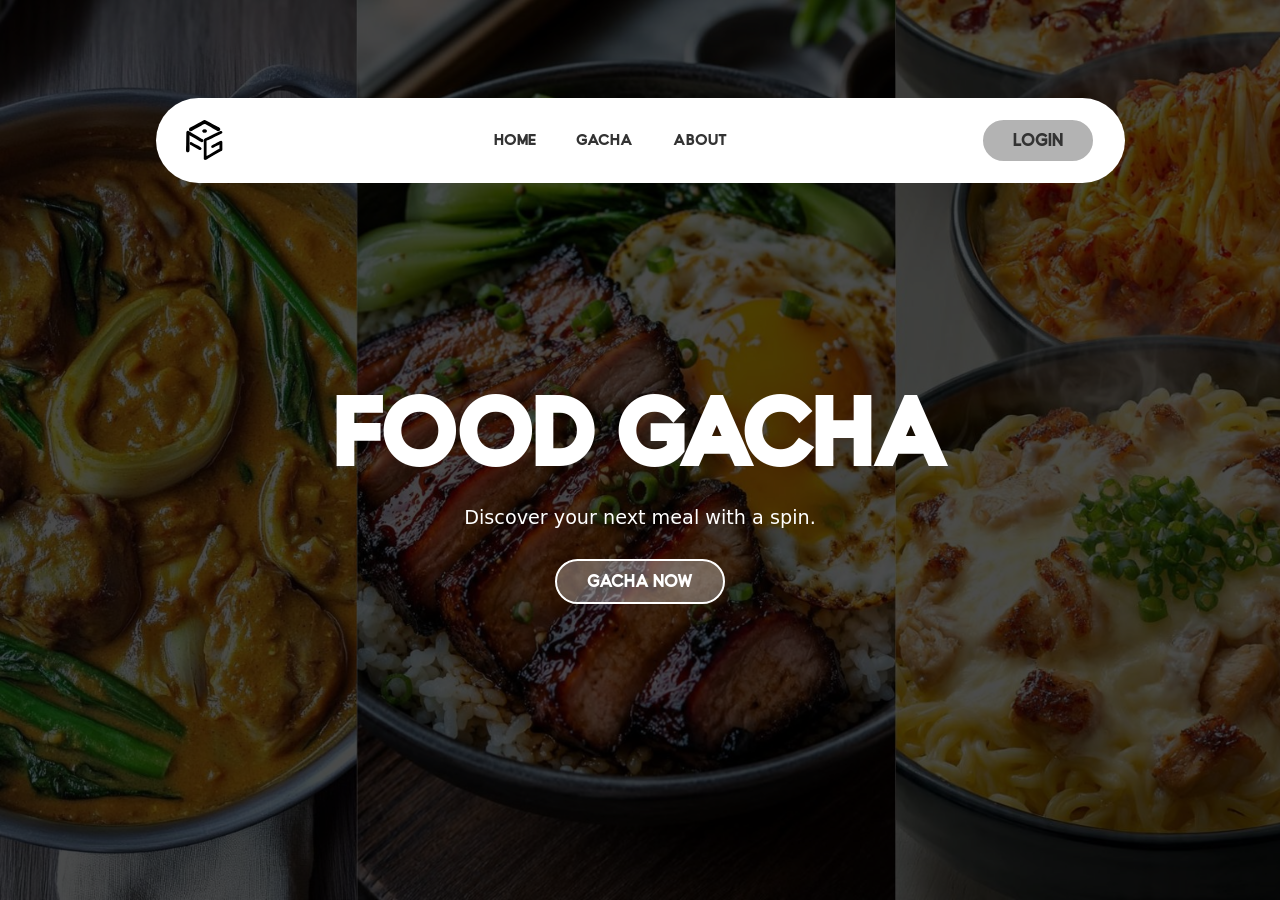
<file: index.html>
<html>
    <head>
        <meta charset="UTF-8">
        <meta name="viewport" content="width+device-width,initial-scale=1.0">
        <link rel="stylesheet" href="Home.css">
        <link rel="stylesheet" href="https://cdn.jsdelivr.net/npm/bootstrap-icons@1.11.3/font/bootstrap-icons.css" integrity="sha384-tViUnnbYAV00FLIhhi3v/dWt3Jxw4gZQcNoSCxCIFNJVCx7/D55/wXsrNIRANwdD" crossorigin="anonymous">
    </head>

    <body>

        <section class="home" id="home">

            <div class="hero-card">
                <nav>
                    <div class="logo">
                        <a href="#home"> 
                            <img src="FG-1.svg" alt="FGLogo">
                        </a>
                    </div>


                    <input type="checkbox" id="menu-toggler">
                    <label for="menu-toggler" id="hamburger">
                        <i class="bi bi-list"></i>
                    </label>


                    <ul class="nav-links flex" id="nav-menu">
                        <li><a href="index.html">Home</a></li>
                        <li><a href="Gacha.html">Gacha</a></li>
                        <li><a href="About.html">About</a></li>
                        <li class="mobile-login">
                            <a href="#" class="btn">Login</a>
                        </li>
                    </ul>

                    <div class="buttons">
                        <button class="btn">Login</button>
                    </div>
                </nav>

                <div class="hero-content">
                    <h1>FOOD GACHA</h1>
                    <p>Discover your next meal with a spin.</p>

                    <a href="Gacha.html" class="cta-btn">
                        Gacha Now
                    </a>
                </div>
            </div>
        </section>
         
        <script src="Navbar.js"></script>
    </body>
</html>
</file>
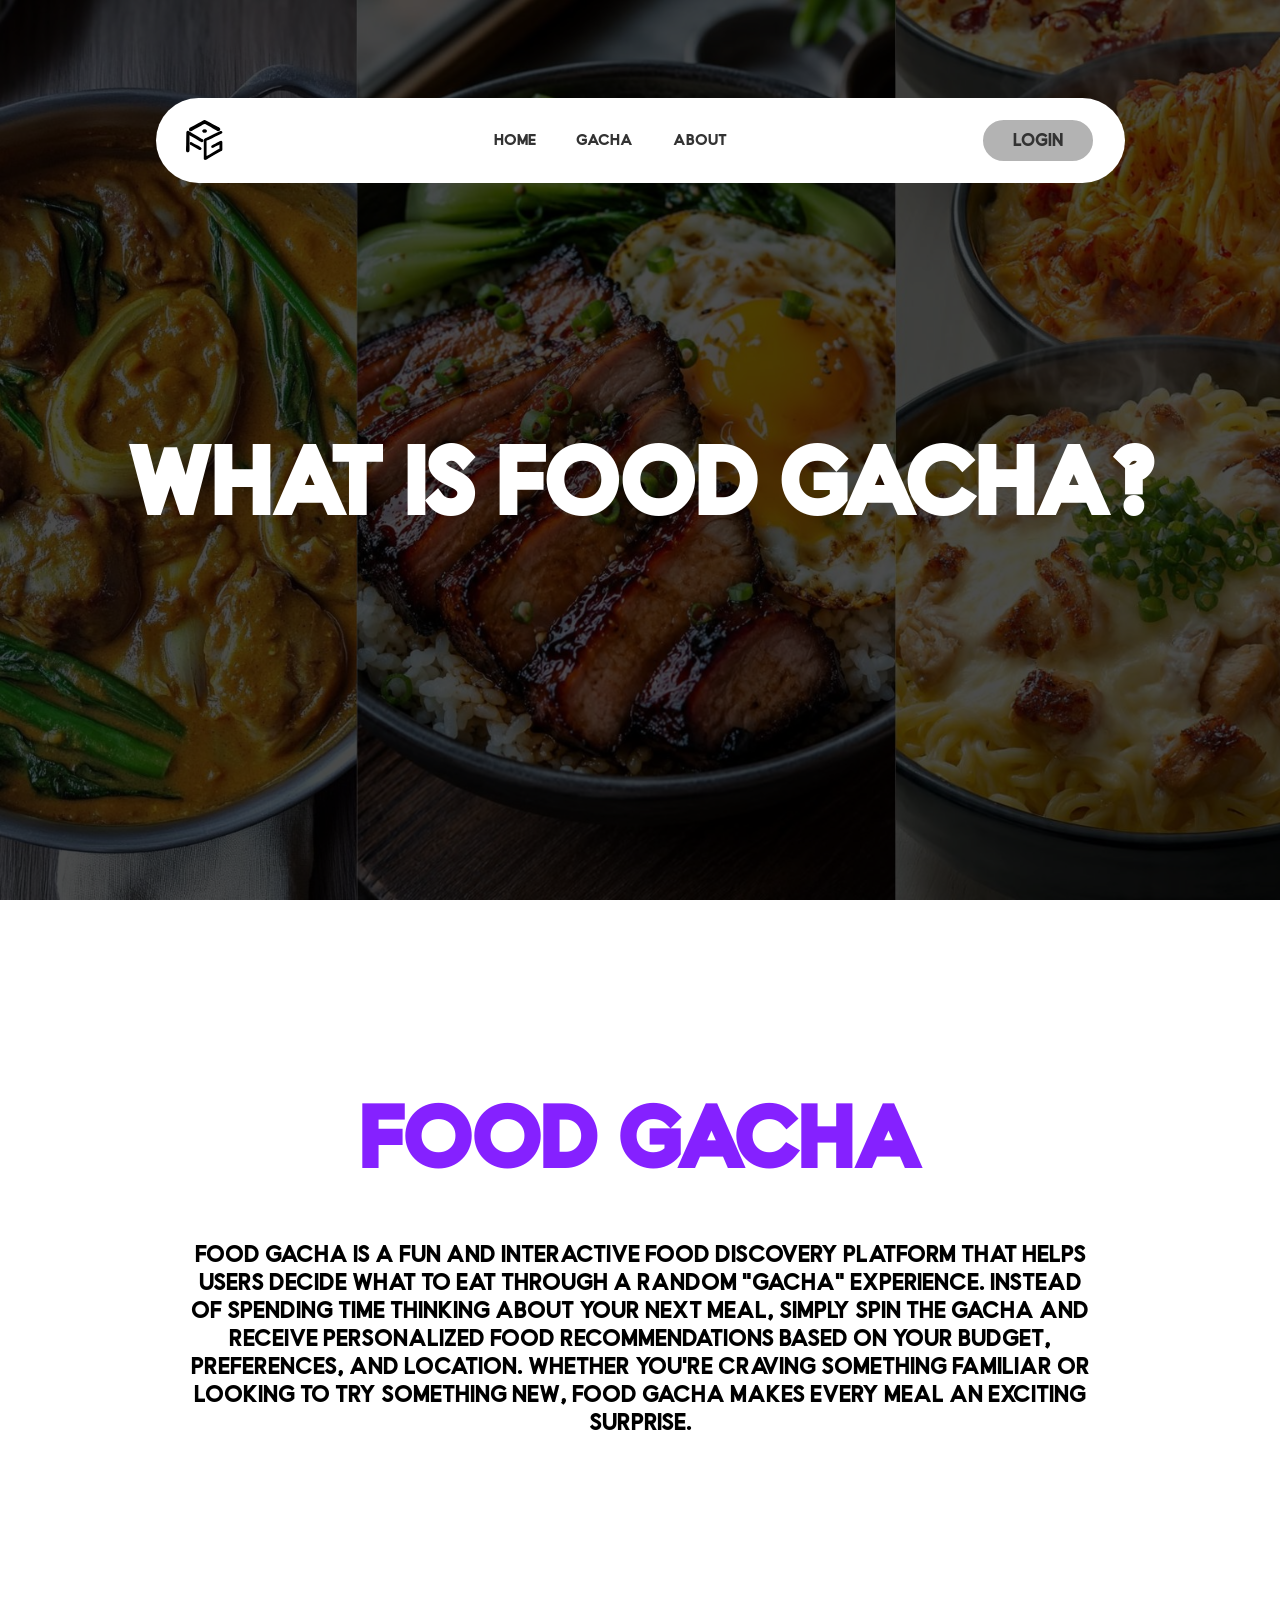
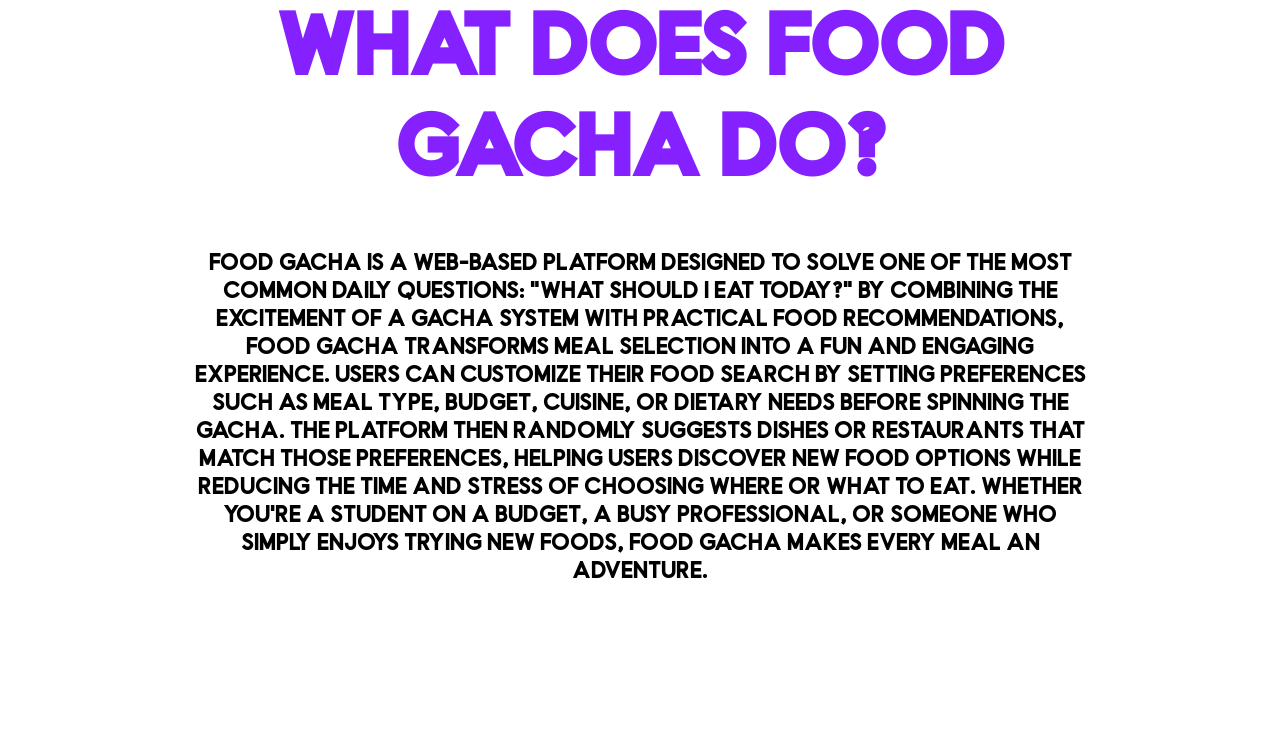
<file: About.html>
<html>
    <head>
        <meta charset="UTF-8">
        <meta name="viewport" content="width+device-width,initial-scale=1.0">
        <link rel="stylesheet" href="About.css">
        <link rel="stylesheet" href="https://cdn.jsdelivr.net/npm/bootstrap-icons@1.11.3/font/bootstrap-icons.css" integrity="sha384-tViUnnbYAV00FLIhhi3v/dWt3Jxw4gZQcNoSCxCIFNJVCx7/D55/wXsrNIRANwdD" crossorigin="anonymous">
    </head>

    <body>

        <section class="home" id="home">

            <div class="hero-card">
                <nav>
                    <div class="logo">
                        <a href="index.html"> 
                            <img src="FG-1.svg" alt="FGLogo">
                        </a>
                    </div>


                    <input type="checkbox" id="menu-toggler">
                    <label for="menu-toggler" id="hamburger">
                        <i class="bi bi-list"></i>
                    </label>


                    <ul class="nav-links flex" id="nav-menu">
                        <li><a href="index.html">Home</a></li>
                        <li><a href="Gacha.html">Gacha</a></li>
                        <li><a href="About.html">About</a></li>
                        <li class="mobile-login">
                            <a href="#" class="btn">Login</a>
                        </li>
                    </ul>

                    <div class="buttons">
                        <button class="btn">Login</button>
                    </div>
                </nav>

                <div class="hero-content">
                    <div class="hero-text">
                        <h1>What is food gacha?</h1>
                    </div>

                </div>
            </div>
        </section>
         
         <section class="about" id="about">

            <div class="about-card">
                <div class="about-content">
                    <div class="about-text">
                        <h1>Food gacha</h1>
                        <p>
                            Food Gacha is a fun and interactive food discovery platform 
                            that helps users decide what to eat through a random "gacha" experience. 
                            Instead of spending time thinking about your next meal, simply spin the gacha 
                            and receive personalized food recommendations based on your budget, preferences,
                             and location. Whether you're craving something familiar or looking to try something new, 
                             Food Gacha makes every meal an exciting surprise.
                        </p>
                    </div>

                    <div class="about-text">
                        <h1>What does food gacha do?</h1>
                        <p>
                            Food Gacha is a web-based platform designed to solve one of the most common daily questions: "What should I eat today?" By combining the excitement of a gacha system with practical food recommendations, Food Gacha transforms meal selection into a fun and engaging experience.

Users can customize their food search by setting preferences such as meal type, budget, cuisine, or dietary needs before spinning the gacha. The platform then randomly suggests dishes or restaurants that match those preferences, helping users discover new food options while reducing the time and stress of choosing where or what to eat.

Whether you're a student on a budget, a busy professional, or someone who simply enjoys trying new foods, Food Gacha makes every meal an adventure.
                        </p>
                    </div>
                </div>
            </div>
        </section>

        <script src="Navbar.js"></script>
    </body>
</html>
</file>
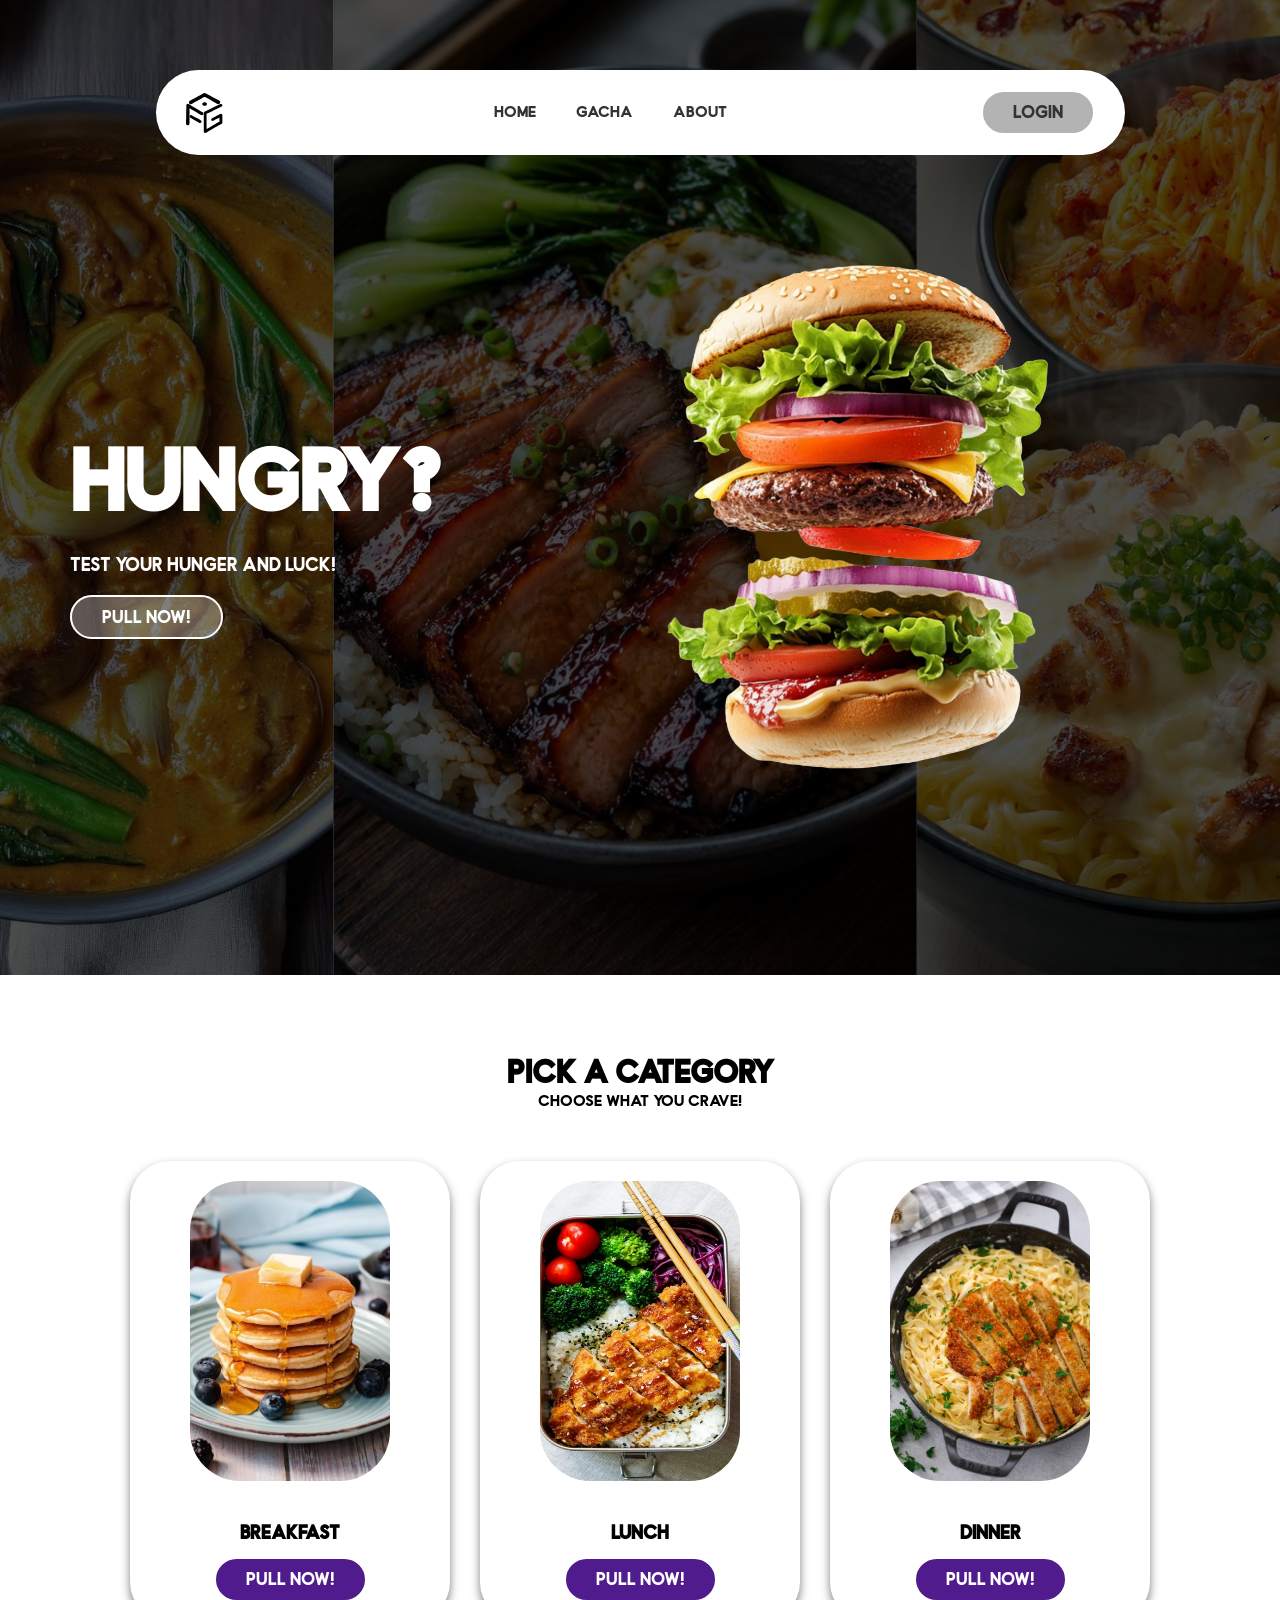
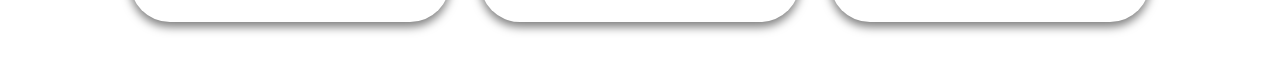
<file: Gacha.html>
<html>
    <head>
        <meta charset="UTF-8">
        <meta name="viewport" content="width+device-width,initial-scale=1.0">
        <link rel="stylesheet" href="Gacha.css">
        <link rel="stylesheet" href="https://cdn.jsdelivr.net/npm/bootstrap-icons@1.11.3/font/bootstrap-icons.css" integrity="sha384-tViUnnbYAV00FLIhhi3v/dWt3Jxw4gZQcNoSCxCIFNJVCx7/D55/wXsrNIRANwdD" crossorigin="anonymous">
    </head>

    <body>

        <section class="home" id="home">

            <div class="hero-card">
                <nav>
                    <div class="logo">
                        <a href="index.html"> 
                            <img src="FG-1.svg" alt="FGLogo">
                        </a>
                    </div>


                    <input type="checkbox" id="menu-toggler">
                    <label for="menu-toggler" id="hamburger">
                        <i class="bi bi-list"></i>
                    </label>


                    <ul class="nav-links flex" id="nav-menu">
                        <li><a href="index.html">Home</a></li>
                        <li><a href="Gacha.html">Gacha</a></li>
                        <li><a href="About.html">About</a></li>
                        <li class="mobile-login">
                            <a href="#" class="btn">Login</a>
                        </li>
                    </ul>

                    <div class="buttons">
                        <button class="btn">Login</button>
                    </div>
                </nav>

                <div class="hero-content">
                    <div class="hero-text">
                        <h1>hungry?</h1>
                        <p>Test your hunger and luck!</p>

                        <a href="#services" class="cta-btn" id="pull-btn">
                            Pull Now!
                        </a>
                    </div>

                    <div class="hero-image">
                        <img src="hamburbur.png" alt="gachaimage">
                    </div>
                </div>
            </div>
        </section>
         
        <section class="gacha-services" id="services">
            <div class="container">
                <div class="section-title">
                    <h2>Pick a Category</h2>
                    <p>Choose what you crave!</p>
                </div>

                <ul class="cards flex">
                    <li class="card">
                        <img src="break.jpg" alt="serviceImg">
                        <h3> Breakfast </h3>
                        <a href="https://gamemick.com/game/pGkKNM2ara">Pull Now!</a>
                    </li>
                    <li class="card">
                        <img src="lunch2.jpg" alt="serviceImg">
                        <h3>Lunch</h3>
                        <a href="https://gamemick.com/game/zkDW2NH-J-">Pull Now!</a>
                    </li>
                    <li class="card">
                        <img src="dinner.jpg" alt="serviceImg">
                        <h3>Dinner</h3>
                        <a href="https://gamemick.com/game/zkDW2NH-J-">Pull Now!</a>
                    </li>
                </ul>
            </div>
        </section>

        <script src="Navbar.js"></script>
    </body>
</html>
</file>
<file: Home.css>
@import url('https://fonts.googleapis.com/css2?family=Baloo+2:wght@400..800&family=Nunito:ital,wght@0,200..1000;1,200..1000&display=swap');
@import url('https://fonts.googleapis.com/css2?family=Nunito:ital,wght@0,200..1000;1,200..1000&display=swap');
@font-face {
    font-family: 'RetroFloral';
    src: url('retro-floral.regular.woff2') format('woff2'),
         url('retro-floral.regular.woff') format('woff');
    font-weight: normal;
    font-style: normal;
}

*{
    margin:0;
    padding:0;
    box-sizing:border-box;
}

body{
    font-family: system-ui, -apple-system, BlinkMacSystemFont, 'Segoe UI', Roboto, Oxygen, Ubuntu, Cantarell, 'Open Sans', 'Helvetica Neue', sans-serif
}


/* MAIN SECTION */

.home{
    min-height:100vh;
    display:flex;
    justify-content:center;
    align-items:center;
    padding:40px 20px;
    background:url(FoodGachaBG.jpg);
    background-size: cover;
    background-position: center;
    position: relative;
    overflow: hidden;
}

.home::before {
    content: '';
    position: absolute;
    height: 100%;
    width: 100%;
    top: 0;
    left: 0;
    background: rgba(0, 0, 0, 0.7);
}



/* CARD */

.hero-card{
    width:100%;
    max-width:1200px;
    min-height:85vh;
    border-radius:30px;
    background-size:cover;
    background-position:center;
    padding:30px;
    display:flex;
    flex-direction:column;
    position: relative;
    z-index: 1;
}



/* NAVIGATION */

#menu-toggler, #hamburger {
    display: none;
}

nav{
    background:white;
    border-radius:50px;
    padding:20px 30px;
    display:flex;
    justify-content:space-between;
    align-items:center;
    width: 85%;
    margin: 0 auto;
    position: relative;
    font-family: system-ui, -apple-system, BlinkMacSystemFont, 'Segoe UI', Roboto, Oxygen, Ubuntu, Cantarell, 'Open Sans', 'Helvetica Neue', sans-serif;
}

.logo{
    font-size:1.5rem;
    font-weight:bold;
}

.logo img{
    height: 40px;      /* Adjust the size */
    width: auto;       /* Keeps the aspect ratio */
    display: block;
}

.nav-links{
    list-style:none;
    display:flex;
    gap:40px;
}

.nav-links a{
    text-decoration:none;
    color:#333;
    font-family: 'RetroFloral', sans-serif;
}

.nav-links a:hover {
    color: #8521ff;
    transition: 0.3s;
}

.mobile-login {
    display: none;
}

.btn {
    color: #333;
   text-decoration: none;
   background: #b3b3b3;
   padding: 10px 30px;
   border-radius: 40px;
   border: 2px solid #fff;
   box-shadow: rgba(0, 0, 0, 0.7);
   font-size: 18px;
   transition: 0.3s;
   font-family: 'RetroFloral';
}

.btn:hover {
    color: #ffffff;
    background: #8521ff;
}


/* HERO CONTENT */

.hero-content{
    flex:1;
    display:flex;
    flex-direction:column;
    justify-content:center;
    align-items:center;
    text-align:center;
    color:white;
    
}

.hero-content h1{
    font-size:clamp(2rem, 8vw, 6rem);
    margin-bottom:15px;
    font-family: 'RetroFloral', sans-serif
}

.hero-content p{
    font-size:1.2rem;
    margin-bottom:30px;
}


.cta-btn{
    color: #fff;
   text-decoration: none;
   background:rgba(255, 255, 255, 0.3);
   padding: 10px 30px;
   border-radius: 40px;
   border: 2px solid #fff;
   box-shadow: rgba(0, 0, 0, 0.7);
   font-size: 18px;
   transition: 0.3s;
   font-family: 'RetroFloral', sans-serif;
}

.cta-btn:hover {
    color: #fff;
    background: #8521ff;
}

/* TABLET */

@media (max-width:768px){

   nav{
        position: relative;
        width: 100%;
        border-radius: 20px;
    }

    #hamburger{
         display: block;
        position: absolute;
        right: 30px;
        top: 50%;
        transform: translateY(-50%);
        color: rgb(0, 0, 0);
        font-size: 2rem;
        cursor: pointer;
    }

    #hamburger:hover{
        color: aquamarine;
        transition: 0.3s;
    }

    .nav-links{
        position: absolute;
        top: 78%;
        left: 0;
        width: 100%;
        background: white;
        flex-direction: column;
        align-items: center;
        border-radius: 0 0 20px 20px;
        padding: 5px 0 10px;
        max-height: 0;
        overflow: hidden;
        transition: max-height 0.4s ease;
    }

    .nav-links li{
        width: 100%;
        text-align: center;
        padding: 8px 0;
    }

    .nav-links a{
        display: block;
        width: 100%;
    }

    /* Show dropdown when hamburger is clicked */
    #menu-toggler:checked ~ .nav-links{
        max-height: 350px;
    }

    /* Optional: hide login button on mobile */
    .buttons{
        display: none;
    }
    
    .mobile-login{
        display:block;
        padding: 5px 0 30px !important;
    }

    .mobile-login .btn{
        display:inline-block;
        background:#b3b3b3;
        color:#333;
        text-decoration:none;
        padding:10px 30px;
        border-radius:40px;
        transition:.3s;
        width: auto;
    }

    .mobile-login .btn:hover{
        color:#fff;
        background:rgb(177,86,33);
    }
    
    
}
</file>
<file: About.css>
@import url('https://fonts.googleapis.com/css2?family=Baloo+2:wght@400..800&family=Nunito:ital,wght@0,200..1000;1,200..1000&display=swap');
@import url('https://fonts.googleapis.com/css2?family=Nunito:ital,wght@0,200..1000;1,200..1000&display=swap');
@font-face {
    font-family: 'RetroFloral';
    src: url('retro-floral.regular.woff2') format('woff2'),
         url('retro-floral.regular.woff') format('woff');
    font-weight: normal;
    font-style: normal;
}

*{
    margin:0;
    padding:0;
    box-sizing:border-box;
}



body{
    font-family: system-ui, -apple-system, BlinkMacSystemFont, 'Segoe UI', Roboto, Oxygen, Ubuntu, Cantarell, 'Open Sans', 'Helvetica Neue', sans-serif
}

.container {
    max-width: 1200px;
    width: 100%;
    margin: 0 auto;
    padding: 0 20px;
}

/* MAIN SECTION */

.home{
    min-height:100vh;
    display:flex;
    justify-content:center;
    align-items:center;
    padding:40px 20px;
    background:url(FoodGachaBG.jpg);
    background-size: cover;
    background-position: center;
    position: relative;
    overflow: hidden;
}

.home::before {
    content: '';
    position: absolute;
    height: 100%;
    width: 100%;
    top: 0;
    left: 0;
    background: rgba(0, 0, 0, 0.7);
}



/* CARD */

.hero-card{
    width:100%;
    max-width:1200px;
    min-height:85vh;
    border-radius:30px;
    background-size:cover;
    background-position:center;
    padding:30px;
    display:flex;
    flex-direction:column;
    position: relative;
    z-index: 1;
}



/* NAVIGATION */

#menu-toggler, #hamburger {
    display: none;
}

nav{
    background:white;
    border-radius:50px;
    padding:20px 30px;
    display:flex;
    justify-content:space-between;
    align-items:center;
    width: 85%;
    margin: 0 auto;
    position: relative;
    font-family: system-ui, -apple-system, BlinkMacSystemFont, 'Segoe UI', Roboto, Oxygen, Ubuntu, Cantarell, 'Open Sans', 'Helvetica Neue', sans-serif;
}

.logo{
    font-size:1.5rem;
    font-weight:bold;
}

.logo img{
    height: 40px;      /* Adjust the size */
    width: auto;       /* Keeps the aspect ratio */
    display: block;
}

.nav-links{
    list-style:none;
    display:flex;
    gap:40px;
}

.nav-links a{
    text-decoration:none;
    color:#333;
    font-family: 'RetroFloral', sans-serif;
}

.nav-links a:hover {
    color: #8521ff;
    transition: 0.3s;
}

.mobile-login {
    display: none;
}

.btn {
    color: #333;
   text-decoration: none;
   background: #b3b3b3;
   padding: 10px 30px;
   border-radius: 40px;
   border: 2px solid #fff;
   box-shadow: rgba(0, 0, 0, 0.7);
   font-size: 18px;
   transition: 0.3s;
   font-family: 'RetroFloral';
}

.btn:hover {
    color: #ffffff;
    background: #8521ff;
}


/* HERO CONTENT */

.hero-content{
    flex:1;
    display:flex;
    flex-direction:column;
    justify-content:center;
    align-items:center;
    text-align:center;
    color:white;
    
}

.hero-content h1{
    font-size:clamp(2rem, 8vw, 6rem);
    margin-bottom:15px;
    font-family: 'RetroFloral', sans-serif
}

.hero-content p{
    font-size:1.2rem;
    margin-bottom:30px;
}


.cta-btn{
    color: #fff;
   text-decoration: none;
   background:rgba(255, 255, 255, 0.3);
   padding: 10px 30px;
   border-radius: 40px;
   border: 2px solid #fff;
   box-shadow: rgba(0, 0, 0, 0.7);
   font-size: 18px;
   transition: 0.3s;
   font-family: 'RetroFloral', sans-serif;
}

.cta-btn:hover {
    color: #fff;
    background: #8521ff;
}

/*about*/

.about{
    min-height:100vh;
    display:flex;
    justify-content:center;
    align-items:center;
    padding:40px 20px;
    background-size: cover;
    background-position: center;
    position: relative;
    overflow: hidden;
}

.about::before {
    content: '';
    position: absolute;
    height: 100%;
    width: 100%;
    top: 0;
    left: 0;
}

.about-content{
    flex:1;
    display:flex;
    align-items:center;
    justify-content:center;
    text-align: center;
    flex-direction: column;
    margin: 100px;
    gap:80px;
    color:rgb(0, 0, 0);
}

.about-text{
    flex:1;
    z-index: 1;
    width: 100%;
    max-width: 900px;
    text-align: center;
}

.about-text h1{
    font-size:clamp(2.5rem,7vw,5.5rem);
    margin: 50px;
    font-family:'RetroFloral',sans-serif;
    color: #8521ff;
}

.about-text p{
    font-size:1.5rem;
    margin-top: 50px;
    margin-bottom:30px;
    max-width:1000px;
    font-family: 'RetroFloral';
}

@media (max-width:950px) {
        .hero-image{
        display: none;
    }

    .hero-content{
        display: flex;
        justify-content: center;
        align-items: center;
        text-align: center;
        height: 100%;
    }

    .hero-text{
        width: 100%;
    }

    .hero-text p{
        max-width:100%;
        margin:0 auto 30px;
    }
}
@media (max-width:768px){

   nav{
        position: relative;
        width: 100%;
        border-radius: 20px;
    }

    #hamburger{
         display: block;
        position: absolute;
        right: 30px;
        top: 50%;
        transform: translateY(-50%);
        color: rgb(0, 0, 0);
        font-size: 2rem;
        cursor: pointer;
    }

    #hamburger:hover{
        color: aquamarine;
        transition: 0.3s;
    }

    .nav-links{
        position: absolute;
        top: 78%;
        left: 0;
        width: 100%;
        background: white;
        flex-direction: column;
        align-items: center;
        border-radius: 0 0 20px 20px;
        padding: 5px 0 10px;
        max-height: 0;
        overflow: hidden;
        transition: max-height 0.4s ease;
    }

    .nav-links li{
        width: 100%;
        text-align: center;
        padding: 8px 0;
    }

    .nav-links a{
        display: block;
        width: 100%;
    }

    /* Show dropdown when hamburger is clicked */
    #menu-toggler:checked ~ .nav-links{
        max-height: 350px;
    }

    /* Optional: hide login button on mobile */
    .buttons{
        display: none;
    }
    
    .mobile-login{
        display:block;
        padding: 5px 0 30px !important;
    }

    .mobile-login .btn{
        display:inline-block;
        background:#b3b3b3;
        color:#333;
        text-decoration:none;
        padding:10px 30px;
        border-radius:40px;
        transition:.3s;
        width: auto;
    }

    .mobile-login .btn:hover{
        color:#fff;
        background:rgb(177,86,33);
    }
    
    .hero-image{
        display: none;
    }

    .hero-content{
        display: flex;
        justify-content: center;
        align-items: center;
        text-align: center;
        height: 100%;
    }

    .hero-text{
        width: 100%;
    }

    .hero-text p{
        max-width:100%;
        margin:0 auto 30px;
    }
}
</file>
<file: Gacha.css>
@import url('https://fonts.googleapis.com/css2?family=Baloo+2:wght@400..800&family=Nunito:ital,wght@0,200..1000;1,200..1000&display=swap');
@import url('https://fonts.googleapis.com/css2?family=Nunito:ital,wght@0,200..1000;1,200..1000&display=swap');
@font-face {
    font-family: 'RetroFloral';
    src: url('retro-floral.regular.woff2') format('woff2'),
         url('retro-floral.regular.woff') format('woff');
    font-weight: normal;
    font-style: normal;
}

*{
    margin:0;
    padding:0;
    box-sizing:border-box;
}



body{
    font-family: system-ui, -apple-system, BlinkMacSystemFont, 'Segoe UI', Roboto, Oxygen, Ubuntu, Cantarell, 'Open Sans', 'Helvetica Neue', sans-serif
}

.container {
    max-width: 1200px;
    width: 100%;
    margin: 0 auto;
    padding: 0 20px;
}

/* MAIN SECTION */

.home{
    min-height:100vh;
    display:flex;
    justify-content:center;
    align-items:center;
    padding:40px 20px;
    background:url(FoodGachaBG.jpg);
    background-size: cover;
    background-position: center;
    position: relative;
    overflow: hidden;
}

.home::before {
    content: '';
    position: absolute;
    height: 100%;
    width: 100%;
    top: 0;
    left: 0;
    background: rgba(0, 0, 0, 0.7);
}



/* CARD */

.hero-card{
    width:100%;
    max-width:1200px;
    min-height:85vh;
    border-radius:30px;
    background-size:cover;
    background-position:center;
    padding:30px;
    display:flex;
    flex-direction:column;
    position: relative;
    z-index: 1;
}



/* NAVIGATION */

#menu-toggler, #hamburger {
    display: none;
}

nav{
    background:white;
    border-radius:50px;
    padding:20px 30px;
    display:flex;
    justify-content:space-between;
    align-items:center;
    width: 85%;
    margin: 0 auto;
    position: relative;
    font-family: system-ui, -apple-system, BlinkMacSystemFont, 'Segoe UI', Roboto, Oxygen, Ubuntu, Cantarell, 'Open Sans', 'Helvetica Neue', sans-serif;
}

.logo{
    font-size:1.5rem;
    font-weight:bold;
}

.logo img{
    height: 40px;      /* Adjust the size */
    width: auto;       /* Keeps the aspect ratio */
    display: block;
}

.nav-links{
    list-style:none;
    display:flex;
    gap:40px;
}

.nav-links a{
    text-decoration:none;
    color:#333;
    font-family: 'RetroFloral', sans-serif;
}

.nav-links a:hover {
    color: #8521ff;
    transition: 0.3s;
}

.mobile-login {
    display: none;
}

.btn {
    color: #333;
   text-decoration: none;
   background: #b3b3b3;
   padding: 10px 30px;
   border-radius: 40px;
   border: 2px solid #fff;
   box-shadow: rgba(0, 0, 0, 0.7);
   font-size: 18px;
   transition: 0.3s;
   font-family: 'RetroFloral';
}

.btn:hover {
    color: #ffffff;
    background: #8521ff;
}


/* HERO CONTENT */

.hero-content{
    flex:1;
    display:flex;
    align-items:center;
    justify-content:space-between;
    gap:60px;
    color:white;
    
}

.hero-text{
    flex:1;
}

.hero-text h1{
    font-size:clamp(2.5rem,7vw,5.5rem);
    margin-bottom:20px;
    font-family:'RetroFloral',sans-serif;
}

.hero-text p{
    font-size:1.2rem;
    margin-bottom:30px;
    max-width:450px;
}

.hero-image{
    flex:4;
    display:flex;
    justify-content:center;
}

.hero-image img{
    padding-top: 50px;
    width:700px;
    height:auto;
}

.cta-btn{
    color: #fff;
   text-decoration: none;
   background:rgba(255, 255, 255, 0.3);
   padding: 10px 30px;
   border-radius: 40px;
   border: 2px solid #fff;
   box-shadow: rgba(0, 0, 0, 0.7);
   font-size: 18px;
   transition: 0.3s;
   font-family: 'RetroFloral', sans-serif;
}

.cta-btn:hover {
    color: #fff;
    background: #8521ff;
}

/* Gacha Cards*/

section {
    padding-top: 80px;
    font-family: 'RetroFloral';
}

.section-title {
    text-align: center;
}

section h2 {
    font-size: 2rem;
}

section .card {
    width: calc(33.333% - 20px);
    align-items: center;
    text-align: center;
    list-style: none;
    background-color: #fff;
    padding: 20px;
    border-radius: 8px;
    box-shadow: 0 5px 10px rgba(0, 0, 0, 0.5);
    margin-bottom: 40px;
    justify-content: space-between;
    display: flex;
    flex-direction: column;
    gap: 12px;
    flex: 0 1 320px;
    border-radius: 40px
}

section .card img {
    height: 300px;
    width: 100%;
    max-width: 200px;
    margin-bottom: 30px;
    border-radius: 50px;
}

section .cards {
    display: flex;
    margin-top: 50px;
    flex-wrap: wrap;
    justify-content: center;
    gap: 30px;
}

section .card p {
    margin-top: 5px;
}

section .card a {
    text-decoration: none;
    color: #fff;
   text-decoration: none;
   background: #4f1b8d;
   padding: 10px 30px;
   border-radius: 40px;
   border: 2px solid #fff;
   box-shadow: rgba(0, 0, 0, 0.7);
   font-size: 18px;
   transition: 0.3s;
   margin-top: auto;
   display: inline-block;
}

section .card a:hover {
    color: #fff;
    background: #8521ff;
}

@media (max-width:950px) {
    .hero-image{
    display: none;
    }

    .hero-content{
        display: flex;
        justify-content: center;
        align-items: center;
        text-align: center;
        height: 100%;
    }

    .hero-text{
        width: 100%;
    }

    .hero-text p{
        max-width:100%;
        margin:0 auto 30px;
    }
}
@media (max-width:768px){

   nav{
        position: relative;
        width: 100%;
        border-radius: 20px;
    }

    #hamburger{
         display: block;
        position: absolute;
        right: 30px;
        top: 50%;
        transform: translateY(-50%);
        color: rgb(0, 0, 0);
        font-size: 2rem;
        cursor: pointer;
    }

    #hamburger:hover{
        color: aquamarine;
        transition: 0.3s;
    }

    .nav-links{
        position: absolute;
        top: 78%;
        left: 0;
        width: 100%;
        background: white;
        flex-direction: column;
        align-items: center;
        border-radius: 0 0 20px 20px;
        padding: 5px 0 10px;
        max-height: 0;
        overflow: hidden;
        transition: max-height 0.4s ease;
    }

    .nav-links li{
        width: 100%;
        text-align: center;
        padding: 8px 0;
    }

    .nav-links a{
        display: block;
        width: 100%;
    }

    /* Show dropdown when hamburger is clicked */
    #menu-toggler:checked ~ .nav-links{
        max-height: 350px;
    }

    /* Optional: hide login button on mobile */
    .buttons{
        display: none;
    }
    
    .mobile-login{
        display:block;
        padding: 5px 0 30px !important;
    }

    .mobile-login .btn{
        display:inline-block;
        background:#b3b3b3;
        color:#333;
        text-decoration:none;
        padding:10px 30px;
        border-radius:40px;
        transition:.3s;
        width: auto;
    }

    .mobile-login .btn:hover{
        color:#fff;
        background:rgb(177,86,33);
    }
    
    section .cards {
        display: flex;
        flex-direction: column;
        gap: 20px;
        margin-left: 50px;
        margin-right: 50px;
    }   
    
    section .card {
        width: 100%
    }
    
    .hero-image{
        display: none;
    }

    .hero-content{
        display: flex;
        justify-content: center;
        align-items: center;
        text-align: center;
        height: 100%;
    }

    .hero-text{
        width: 100%;
    }

    .hero-text p{
        max-width:100%;
        margin:0 auto 30px;
    }
}
</file>
